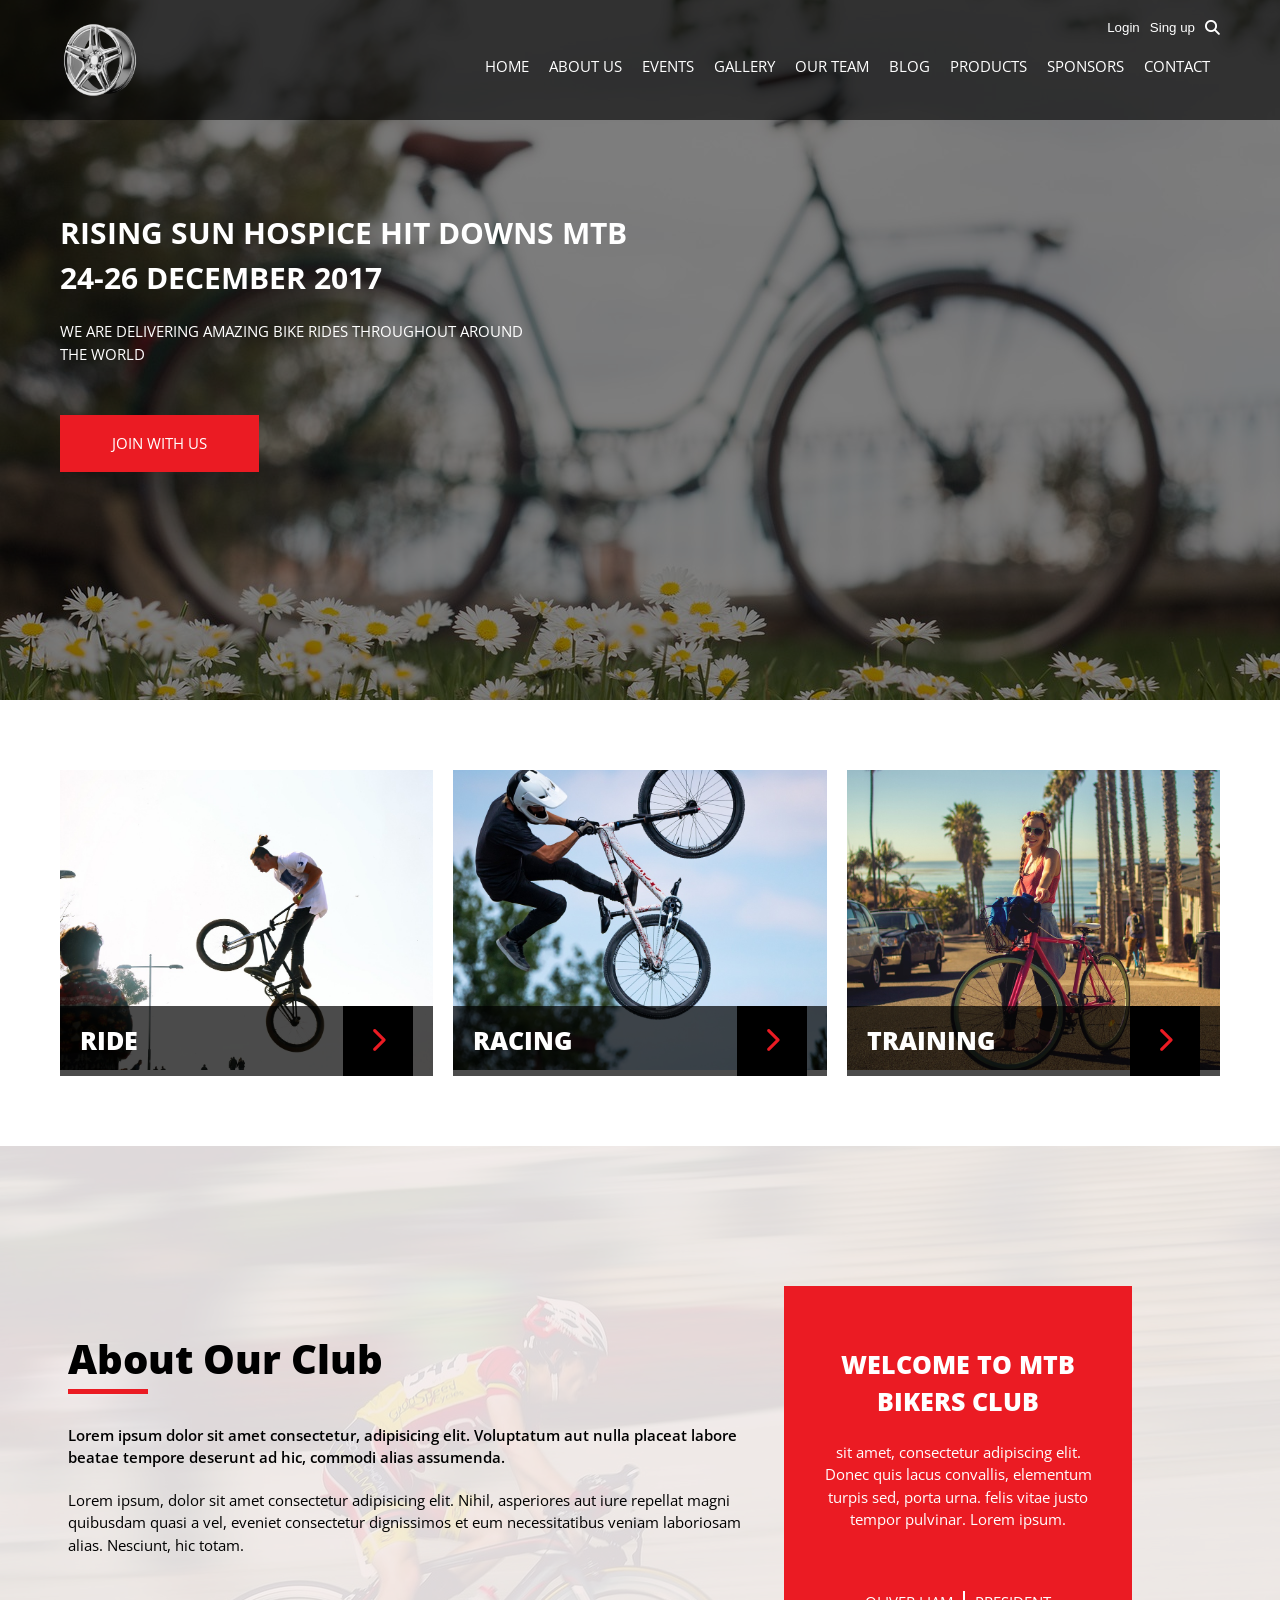
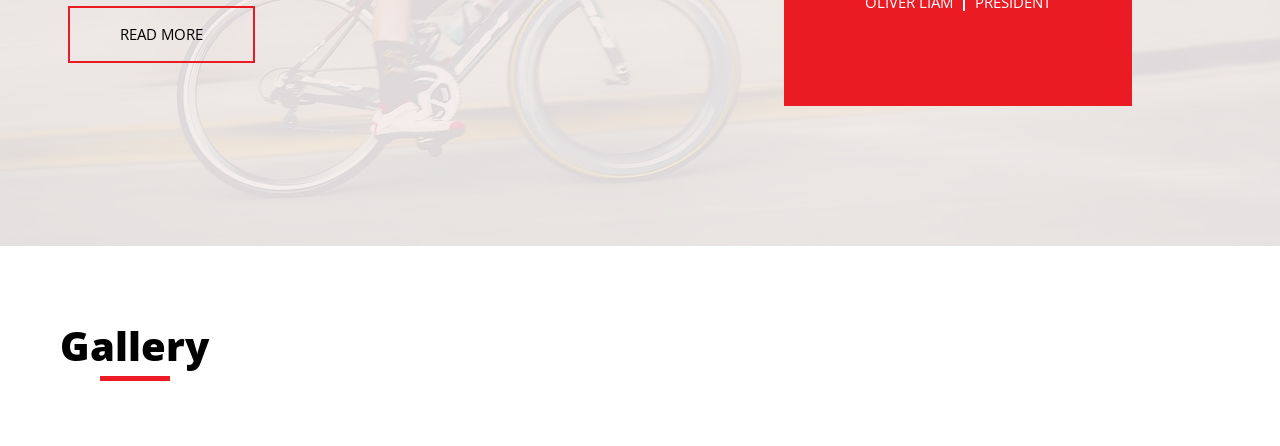
<file: index.html>
<!DOCTYPE html>
<html lang="en">

<head>
    <meta charset="UTF-8">
    <meta name="description" content="MTB Riders">
    <meta charset="UTF-8">
    <meta name="keywords" content="Zupa Healyh">
    <meta name="viewport" content="width=device-width, initial-scale=1.0">
    <link rel="preconnect" href="https://fonts.googleapis.com">
    <link rel="preconnect" href="https://fonts.gstatic.com" crossorigin>
    <link rel="preconnect" href="https://fonts.googleapis.com">
    <link rel="preconnect" href="https://fonts.gstatic.com" crossorigin>
    <link rel="icon" href="./img/header.png" type="image/png">
    <link rel="stylesheet" href="https://cdnjs.cloudflare.com/ajax/libs/font-awesome/6.5.2/css/all.min.css"
        integrity="sha512-SnH5WK+bZxgPHs44uWIX+LLJAJ9/2PkPKZ5QiAj6Ta86w+fsb2TkcmfRyVX3pBnMFcV7oQPJkl9QevSCWr3W6A=="
        crossorigin="anonymous" referrerpolicy="no-referrer" />
        <link rel="preconnect" href="https://fonts.googleapis.com">
<link rel="preconnect" href="https://fonts.gstatic.com" crossorigin>
<link href="https://fonts.googleapis.com/css2?family=Open+Sans:ital,wght@0,300..800;1,300..800&family=Oswald:wght@200..700&display=swap" rel="stylesheet">
    <link rel="stylesheet" href="./css/style.css">
    <title>MTB Riders</title>
</head>
<header class="header">
    <div class="container header__container">
        <div class="header__logo">
            <img src="./img/header.png" alt="Logo" class="header__logo">
        </div>
    <div class="header__navigation">
        <div class="header__buttons">
            <button class="header__button">Login</button>
            <button class="header__button">Sing up</button>
            <i class="fa-solid fa-magnifying-glass header__icon"></i>
        </div>
        <nav class="header__nav">
            <ul class="header__menu">
                <li class="header__menu-list"><a href="#" class="header__link">Home</a></li>
                <li class="header__menu-list"><a href="#" class="header__link">About us</a></li>
                <li class="header__menu-list"><a href="#" class="header__link">Events</a></li>
                <li class="header__menu-list"><a href="#" class="header__link">Gallery</a></li>
                <li class="header__menu-list"><a href="#" class="header__link">Our Team</a></li>
                <li class="header__menu-list"><a href="#" class="header__link">Blog</a></li>
                <li class="header__menu-list"><a href="#" class="header__link">Products</a></li>
                <li class="header__menu-list"><a href="#" class="header__link">Sponsors</a></li>
                <li class="header__menu-list"><a href="#" class="header__link">Contact</a></li>
            </ul>
                <button class="header__burger">
                    <i class="fa-solid fa-bars"></i>
                </button>
                <!-- <button class="header__mobile-close">
                    <i class="fa-solid fa-xmark"></i>
                </button> -->
        
        </nav>
    </div>
    </div>

</header>
<main class="main">
    <div class="banner">
    <img class="banner_img" src="./img/banner.jpg" alt="bycicle">
    <div class="banner__overlay"></div>
    <div class="banner__container">
        <div class="container">
            <div class="banner__text-block">
        <h1 class="banner__title">Rising sun hospice hit downs mtb 24-26 december 2017</h1>
        <p class="banner__text">We are delivering amazing bike rides throughout around the world</p>
            <a href="#" class="btn btn--primary">Join with us</a>
    </div>
</div>
</div>
   </div>
  <section class="bicycle container section">
<div class="bicycle__items">
    <div class="bicycle__item">
        <img class="bicycle__img" src="./img/bicycle-1.jpg" alt="#">
        <div class="bicycle__overlay">
            <p href="#" class="bicycle__text">Ride</p>
            <i class="fa-solid fa-chevron-right"></i>
    </div>
</div>
    <div class="bicycle__item">
        <img class="bicycle__img" src="./img/bicycle-2.jpg" alt="#">
        <div class="bicycle__overlay">
            <p href="#" class="bicycle__text">Racing</p>
            <i class="fa-solid fa-chevron-right"></i>
    </div>
</div>
    <div class="bicycle__item">
        <img class="bicycle__img" src="./img/bicycle-3.jpg" alt="#">
        <div class="bicycle__overlay">
            <p href="#" class="bicycle__text">Training</p>
            <i class="fa-solid fa-chevron-right"></i>
    </div>
</div>

</div>
  </section>
  <section class="about">
    <img class="about__img" src="./img/about.jpg" alt="bycicle">
    <div class="about__overlay"></div>
    <div class="about__container container">
        <!-- <div class="container"> -->
            <div class="about__left-text-block">
        <h2 class="about__left-title">About Our Club</h2>
        <p class="about__left-subtitle">Lorem ipsum dolor sit amet consectetur, adipisicing elit. Voluptatum aut nulla placeat labore beatae tempore deserunt ad hic, commodi alias assumenda.</p>
        <p class="about__left-text">Lorem ipsum, dolor sit amet consectetur adipisicing elit. Nihil, asperiores aut iure repellat magni quibusdam quasi a vel, eveniet consectetur dignissimos et eum necessitatibus veniam laboriosam alias. Nesciunt, hic totam.</p>
            <a href="#" class="btn btn--secondary">Read More</a>
    </div>
    <div class="about__right-text-block">
    <h3 class="about__right-title">WELCOME TO MTB BIKERS CLUB</h3>
    <p class="about__right-text">
        sit amet, consectetur adipiscing elit. Donec quis lacus convallis, elementum turpis sed, porta urna. felis vitae justo tempor pulvinar. Lorem ipsum.
    </p>
  
    <div class="about__signature">
        <!-- <img src="./img/signature.png" alt="Signature"> -->
        <p class="about__signature-left">OLIVER LIAM</p>
                <span class="about__vertical-line"></span>
                <p class="about__signature-right">PRESIDENT</p>
    </div>

    </div>
<!-- </div> -->

</div>

   </section>
   <section class="container section">
    <h3 class="section__title section__title--center">Gallery</h3>
   </section>
</main>

<body>
    <script src="./script.js"></script>
</body>

</html>
</file>
<file: css/style.css>
@charset "UTF-8";
:root {
  font-size: 62.5%; /*1rem=10px*/
}

/* нормалізація стилів */
*,
*::before,
*::after {
  margin: 0;
  padding: 0;
  -webkit-box-sizing: border-box;
          box-sizing: border-box;
}

a {
  text-decoration: none;
  -webkit-transition: all 0.3s;
  transition: all 0.3s;
}
a:hover {
  color: #EB1B23;
}
@media (max-width: 992px) {
  a:hover {
    color: #090F13;
  }
}

ul {
  list-style: none;
}

body {
  font-size: 1.5rem;
  font-family: "Open Sans", sans-serif;
  font-weight: 400;
  font-style: normal;
  line-height: 1.5;
}

.container {
  max-width: 120rem;
  margin: 0 auto;
  padding: 0 2rem;
  position: relative;
}

@media (max-width: 768px) {
  :root {
    font-size: 50%; /*1rem=8px */
  }
}
.btn {
  margin-top: 3rem;
  padding: 0 2rem;
  padding: 1.5rem 5rem;
  -webkit-transition: all 0.3s;
  transition: all 0.3s;
  border: 2px solid #EB1B23;
  color: white;
  display: inline-block;
  text-transform: uppercase;
}
.btn--primary {
  background-color: #EB1B23;
  color: white;
}
.btn--primary:hover {
  background-color: #930d12;
  border-color: #930d12;
}
.btn--secondary {
  color: black;
  background: transparent;
}
.btn--secondary:hover {
  color: white;
  background-color: #EB1B23;
}

.section {
  padding-block: 7rem;
}
.section__title {
  font-size: 4rem;
  font-weight: 800;
  position: relative;
  display: inline-block;
}
.section__title::after {
  content: "";
  position: absolute;
  display: block;
  width: 7rem;
  height: 0.5rem;
  background-color: #EB1B23;
}
.section__title--center::after {
  left: 50%;
  -webkit-transform: translateX(-50%);
          transform: translateX(-50%);
}

.header {
  position: relative;
  top: 0;
  width: 100%;
  z-index: 10;
  background-color: rgba(0, 0, 0, 0.6);
  color: white;
  padding: 2rem 0;
  height: 12rem;
}
.header__container {
  display: -webkit-box;
  display: -ms-flexbox;
  display: flex;
}
.header__burger {
  background-color: transparent;
  border: 1px solid white;
  width: 2.4rem;
  height: 2.4rem;
  color: white;
  display: none;
}
.header__buttons {
  display: -webkit-box;
  display: -ms-flexbox;
  display: flex;
  -webkit-box-pack: end;
      -ms-flex-pack: end;
          justify-content: flex-end;
  gap: 1rem;
  -webkit-box-align: center;
      -ms-flex-align: center;
          align-items: center;
  margin-bottom: 2rem;
}
.header__button {
  color: white;
  border: none;
  background: none;
}
.header__icon {
  color: white;
}
.header__nav {
  display: -webkit-box;
  display: -ms-flexbox;
  display: flex;
  -webkit-box-align: center;
      -ms-flex-align: center;
          align-items: center;
}
.header__logo {
  max-height: 8rem;
  -o-object-fit: contain;
     object-fit: contain;
  margin-right: auto;
}
.header__menu {
  display: -webkit-box;
  display: -ms-flexbox;
  display: flex;
  -webkit-box-align: center;
      -ms-flex-align: center;
          align-items: center;
  -webkit-box-pack: justify;
      -ms-flex-pack: justify;
          justify-content: space-between;
}
.header__menu-list {
  margin: 0 1rem;
}
.header__link {
  color: white;
  text-transform: uppercase;
}
.header__mobile {
  display: none;
}
@media (max-width: 992px) {
  .header__burger {
    display: block;
  }
  .header__menu {
    position: absolute;
    -webkit-box-orient: vertical;
    -webkit-box-direction: normal;
        -ms-flex-direction: column;
            flex-direction: column;
    left: 0;
    top: 10rem;
    gap: 2rem;
    padding-block: 2rem;
    -webkit-box-align: center;
        -ms-flex-align: center;
            align-items: center;
    background-color: #EB1B23;
    width: 100%;
    -webkit-clip-path: polygon(0% 0%, 100% 0%, 100% 0%, 0% 0%);
            clip-path: polygon(0% 0%, 100% 0%, 100% 0%, 0% 0%);
    -webkit-transition: all 0.4s;
    transition: all 0.4s;
    border-bottom: 1px solid #090F13;
  }
  .header__menu.nav--opened {
    -webkit-clip-path: polygon(0% 0%, 100% 0%, 100% 100%, 0% 100%);
            clip-path: polygon(0% 0%, 100% 0%, 100% 100%, 0% 100%);
  }
  .header__navigation {
    display: -webkit-box;
    display: -ms-flexbox;
    display: flex;
    -webkit-box-align: center;
        -ms-flex-align: center;
            align-items: center;
    gap: 4rem;
  }
  .header__buttons {
    margin-bottom: 0;
  }
}
.banner {
  margin-top: -12rem;
  min-height: 70rem;
  height: 70vh;
  z-index: 1;
  background-color: rgba(255, 255, 255, 0.8);
  overflow: hidden;
  position: relative;
}
.banner__container {
  position: absolute;
  width: 100%;
  height: 100%;
  top: 0;
  left: 0;
}
.banner__container .container {
  height: 100%;
}
.banner__text-block {
  position: relative;
  top: 30%;
  left: 0;
  z-index: 2;
  width: 50%;
}
.banner__title {
  color: white;
  text-transform: uppercase;
  font-size: 3rem;
  margin-bottom: 2rem;
}
.banner__text {
  margin-bottom: 2rem;
  color: white;
  text-transform: uppercase;
  width: 80%;
}
.banner_img {
  width: 100%;
  height: 100%;
  -o-object-fit: cover;
     object-fit: cover;
}
.banner__overlay {
  content: "";
  position: absolute;
  top: 0;
  left: 0;
  width: 100%;
  height: 100%;
  background-color: rgba(0, 0, 0, 0.5);
  z-index: 1;
}
@media (max-width: 576px) {
  .banner__text-block {
    width: 90%;
  }
}

.bicycle__items {
  display: -webkit-box;
  display: -ms-flexbox;
  display: flex;
  -ms-flex-wrap: wrap;
      flex-wrap: wrap;
  -webkit-box-pack: center;
      -ms-flex-pack: center;
          justify-content: center;
  gap: 2rem;
}
.bicycle__item {
  position: relative;
  width: calc((100% - 4rem) / 3);
}
.bicycle__img {
  width: 100%;
  height: 30rem;
  -o-object-fit: cover;
     object-fit: cover;
}
.bicycle__overlay {
  position: absolute;
  bottom: 0;
  background: rgba(0, 0, 0, 0.7);
  color: white;
  width: 100%;
  height: 7rem;
  padding: 1rem 2rem;
  display: -webkit-box;
  display: -ms-flexbox;
  display: flex;
  -webkit-box-pack: justify;
      -ms-flex-pack: justify;
          justify-content: space-between;
  -webkit-box-align: center;
      -ms-flex-align: center;
          align-items: center;
  cursor: pointer;
}
.bicycle__overlay .fa-chevron-right {
  display: -webkit-box;
  display: -ms-flexbox;
  display: flex;
  -webkit-box-pack: center;
      -ms-flex-pack: center;
          justify-content: center;
  -webkit-box-align: center;
      -ms-flex-align: center;
          align-items: center;
  width: 7rem;
  height: 7rem;
  background-color: black;
  color: #EB1B23;
  font-size: 2.5rem;
}
.bicycle__text {
  text-transform: uppercase;
  color: white;
  font-size: 2.5rem;
  font-weight: 800;
}
@media (max-width: 992px) {
  .bicycle__item {
    width: 100%;
    margin-inline: 4rem;
  }
}

.about {
  position: relative;
  z-index: 1;
  min-height: 70rem;
  height: 70vh;
}
.about__img {
  width: 100%;
  height: 100%;
  -o-object-fit: cover;
     object-fit: cover;
}
.about__overlay {
  content: "";
  position: absolute;
  top: 0;
  left: 0;
  width: 100%;
  height: 100%;
  background-color: rgba(244, 240, 240, 0.877);
  z-index: 1;
}
.about__container {
  display: -webkit-box;
  display: -ms-flexbox;
  display: flex;
  -ms-flex-wrap: wrap;
      flex-wrap: wrap;
  -webkit-box-pack: center;
      -ms-flex-pack: center;
          justify-content: center;
  -webkit-box-align: center;
      -ms-flex-align: center;
          align-items: center;
  gap: 2rem;
  position: absolute;
  z-index: 2;
  width: 100%;
  height: 100%;
  top: 0;
  left: 0;
}
.about__left-text-block {
  width: 60%;
}
.about__left-title {
  margin-bottom: 3rem;
  font-weight: 800;
  font-size: 4rem;
}
.about__left-title::after {
  content: "";
  display: block;
  width: 8rem;
  height: 0.5rem;
  background-color: #EB1B23;
}
.about__left-subtitle {
  margin-bottom: 2rem;
  font-weight: 600;
}
.about__left-text {
  margin-bottom: 2rem;
}
.about__right-text-block {
  background-color: #EB1B23;
  padding: 6rem 4rem;
  width: 30%;
  height: 60%;
  color: white;
}
.about__right-title {
  font-size: 2.5rem;
  font-weight: 800;
  text-align: center;
  margin-bottom: 2rem;
}
.about__right-text {
  text-align: center;
  margin-bottom: 6rem;
}
.about__signature {
  display: -webkit-box;
  display: -ms-flexbox;
  display: flex;
  -webkit-box-pack: center;
      -ms-flex-pack: center;
          justify-content: center;
}
.about__vertical-line {
  width: 0.2rem;
  height: 2rem;
  background-color: white;
  margin-right: 1rem;
  margin-left: 1rem;
}
@media (max-width: 992px) {
  .about {
    height: 100%;
    padding-bottom: 7rem;
  }
  .about__left-text-block {
    width: 100%;
    padding-top: 7rem;
  }
  .about__right-text-block {
    width: 100%;
    height: auto;
  }
}/*# sourceMappingURL=style.css.map */
</file>
